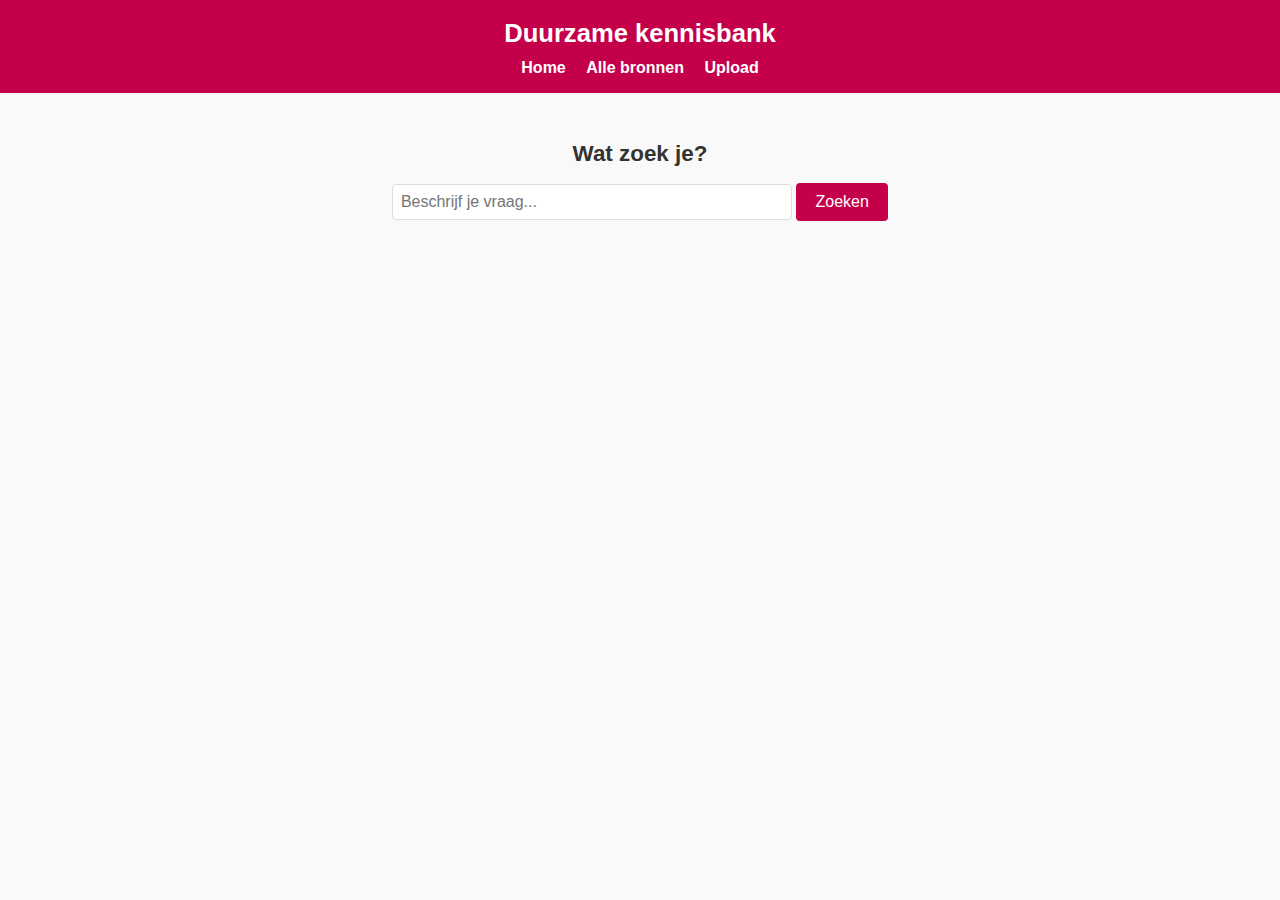
<file: index.html>
<!DOCTYPE html>
<html lang="nl">
  <head>
    <meta charset="UTF-8" />
    <meta name="viewport" content="width=device-width, initial-scale=1.0" />
    <title>Duurzame kennisbank</title>
    <link rel="stylesheet" href="/static/style.css" />
  </head>
  <body>
    <header class="site-header">
      <div class="container">
        <h1 class="logo">Duurzame kennisbank</h1>
        <nav class="nav-links">
          <a href="/">Home</a>
          <a href="/resources">Alle bronnen</a>
          <a href="/upload">Upload</a>
        </nav>
      </div>
    </header>
    <main class="container">
      <section id="search-section" class="search-section">
        <h2>Wat zoek je?</h2>
        <input
          type="text"
          id="search-input"
          class="search-input"
          placeholder="Beschrijf je vraag..."
        />
        <button id="search-button" class="primary-btn">Zoeken</button>
        <div id="type-select" class="type-select hidden">
          <p>Kies een type bron:</p>
          <div class="type-buttons">
            <button class="type-btn" data-type="">Alle</button>
            <button class="type-btn" data-type="artikel">Artikel / Boek</button>
            <button class="type-btn" data-type="podcast">Podcast</button>
            <button class="type-btn" data-type="video">Video</button>
            <button class="type-btn" data-type="lesmateriaal">Lesmateriaal</button>
            <button class="type-btn" data-type="contact">Contact</button>
          </div>
        </div>
        <div id="search-results" class="results"></div>
      </section>
    </main>
    <script src="/static/script.js"></script>
  </body>
</html>
</file>
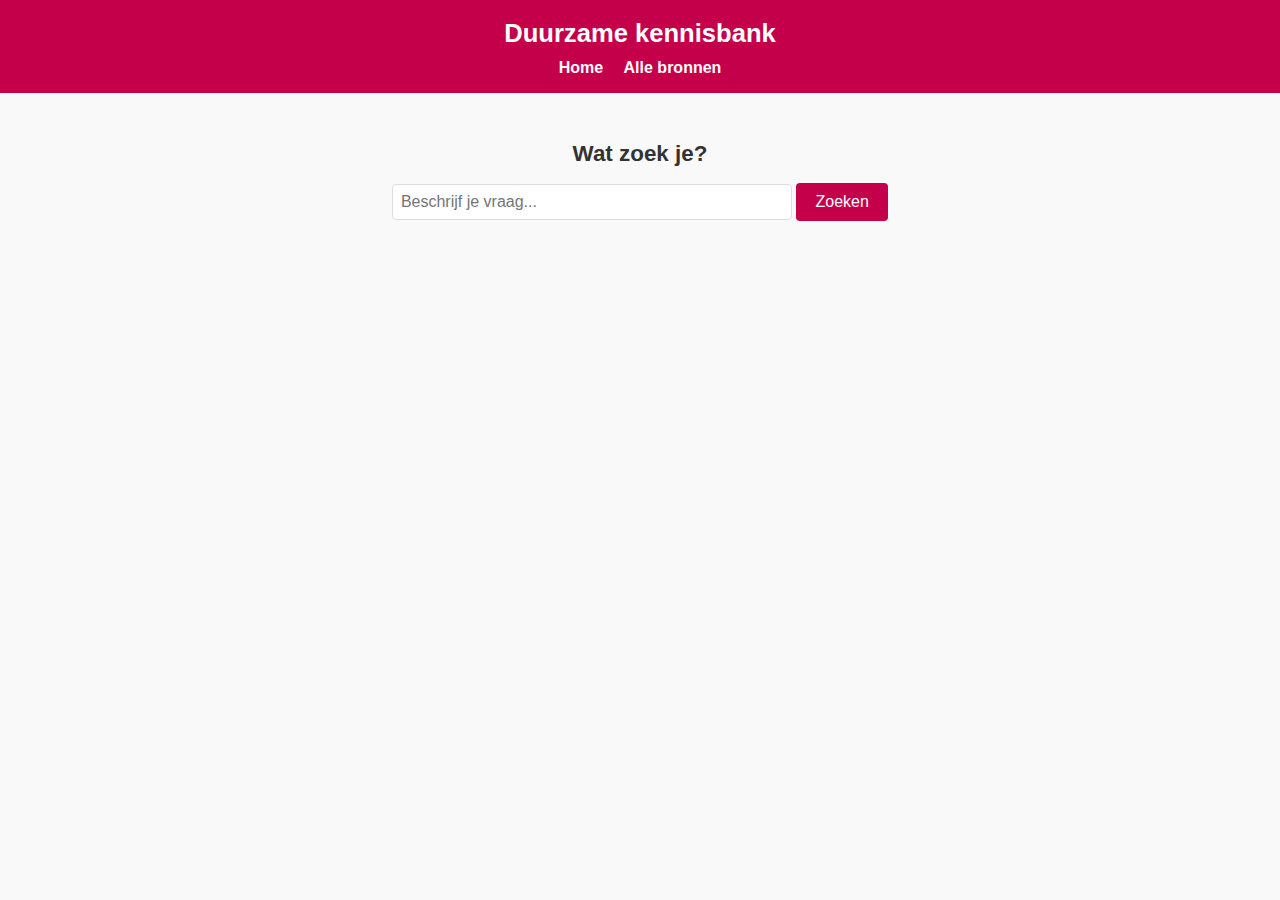
<file: docs/index.html>
<!DOCTYPE html>
<html lang="nl">
  <head>
    <meta charset="UTF-8" />
    <meta name="viewport" content="width=device-width, initial-scale=1.0" />
    <title>Duurzame kennisbank</title>
    <link rel="stylesheet" href="style.css" />
  </head>
  <body>
    <header class="site-header">
      <div class="container">
        <h1 class="logo">Duurzame kennisbank</h1>
        <nav class="nav-links">
          <a href="index.html">Home</a>
          <a href="resources.html">Alle bronnen</a>
        </nav>
      </div>
    </header>
    <main class="container">
      <section id="search-section" class="search-section">
        <h2>Wat zoek je?</h2>
        <input type="text" id="search-input" class="search-input" placeholder="Beschrijf je vraag..." />
        <button id="search-button" class="primary-btn">Zoeken</button>
        <div id="type-select" class="type-select hidden">
          <p>Kies een type bron:</p>
          <div class="type-buttons">
            <button class="type-btn" data-type="">Alle</button>
            <button class="type-btn" data-type="artikel">Artikel / Boek</button>
            <button class="type-btn" data-type="podcast">Podcast</button>
            <button class="type-btn" data-type="video">Video</button>
            <button class="type-btn" data-type="lesmateriaal">Lesmateriaal</button>
            <button class="type-btn" data-type="contact">Contact</button>
          </div>
        </div>
        <div id="search-results" class="results"></div>
      </section>
    </main>
    <script src="script.js"></script>
  </body>
</html>
</file>
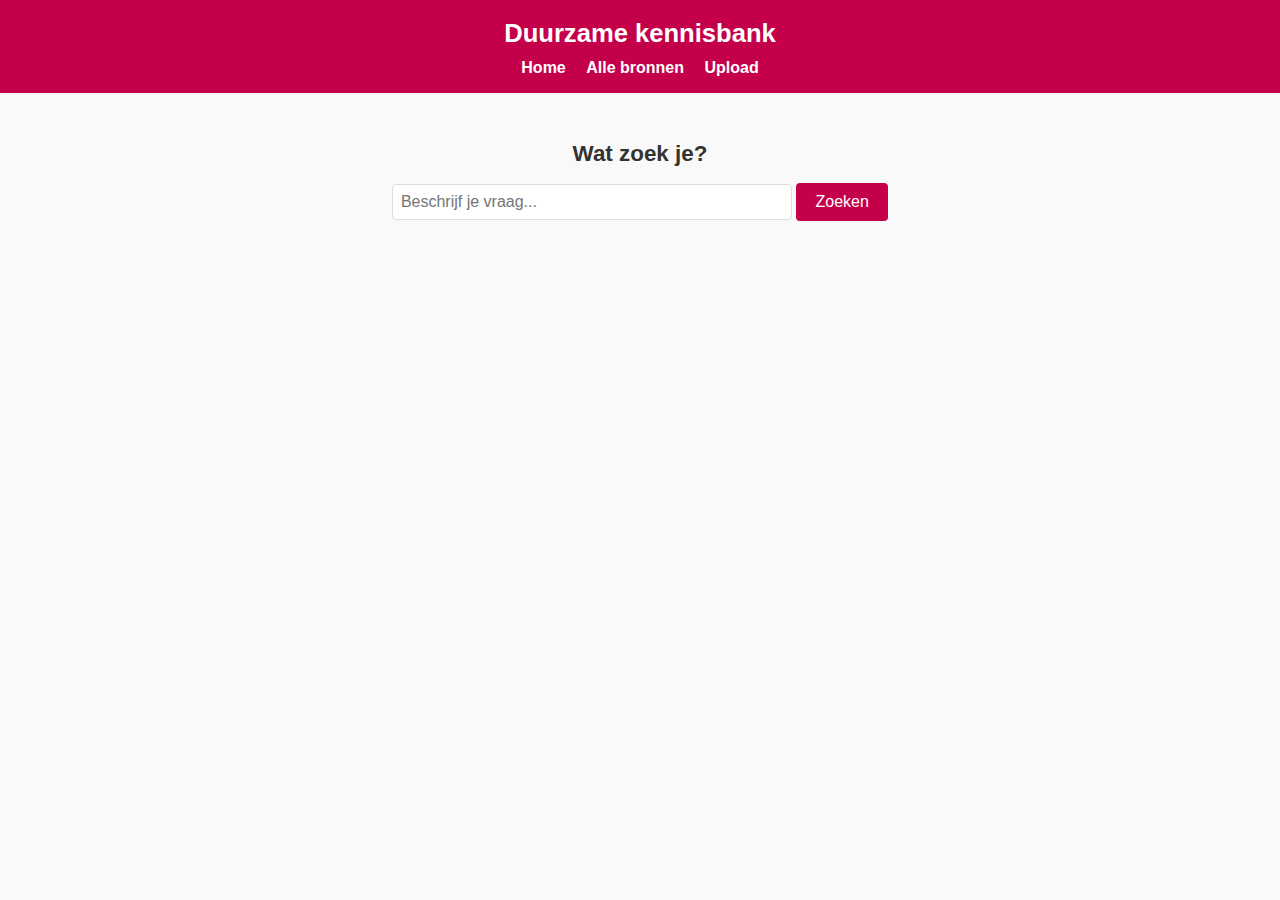
<file: templates/index.html>
<!DOCTYPE html>
<html lang="nl">
  <head>
    <meta charset="UTF-8" />
    <meta name="viewport" content="width=device-width, initial-scale=1.0" />
    <title>Duurzame kennisbank</title>
    <link rel="stylesheet" href="/static/style.css" />
  </head>
  <body>
    <header class="site-header">
      <div class="container">
        <h1 class="logo">Duurzame kennisbank</h1>
        <nav class="nav-links">
          <a href="/">Home</a>
          <a href="/resources">Alle bronnen</a>
          <a href="/upload">Upload</a>
        </nav>
      </div>
    </header>
    <main class="container">
      <section id="search-section" class="search-section">
        <h2>Wat zoek je?</h2>
        <input
          type="text"
          id="search-input"
          class="search-input"
          placeholder="Beschrijf je vraag..."
        />
        <button id="search-button" class="primary-btn">Zoeken</button>
        <div id="type-select" class="type-select hidden">
          <p>Kies een type bron:</p>
          <div class="type-buttons">
            <button class="type-btn" data-type="">Alle</button>
            <button class="type-btn" data-type="artikel">Artikel / Boek</button>
            <button class="type-btn" data-type="podcast">Podcast</button>
            <button class="type-btn" data-type="video">Video</button>
            <button class="type-btn" data-type="lesmateriaal">Lesmateriaal</button>
            <button class="type-btn" data-type="contact">Contact</button>
          </div>
        </div>
        <div id="search-results" class="results"></div>
      </section>
    </main>
    <script src="/static/script.js"></script>
  </body>
</html>
</file>
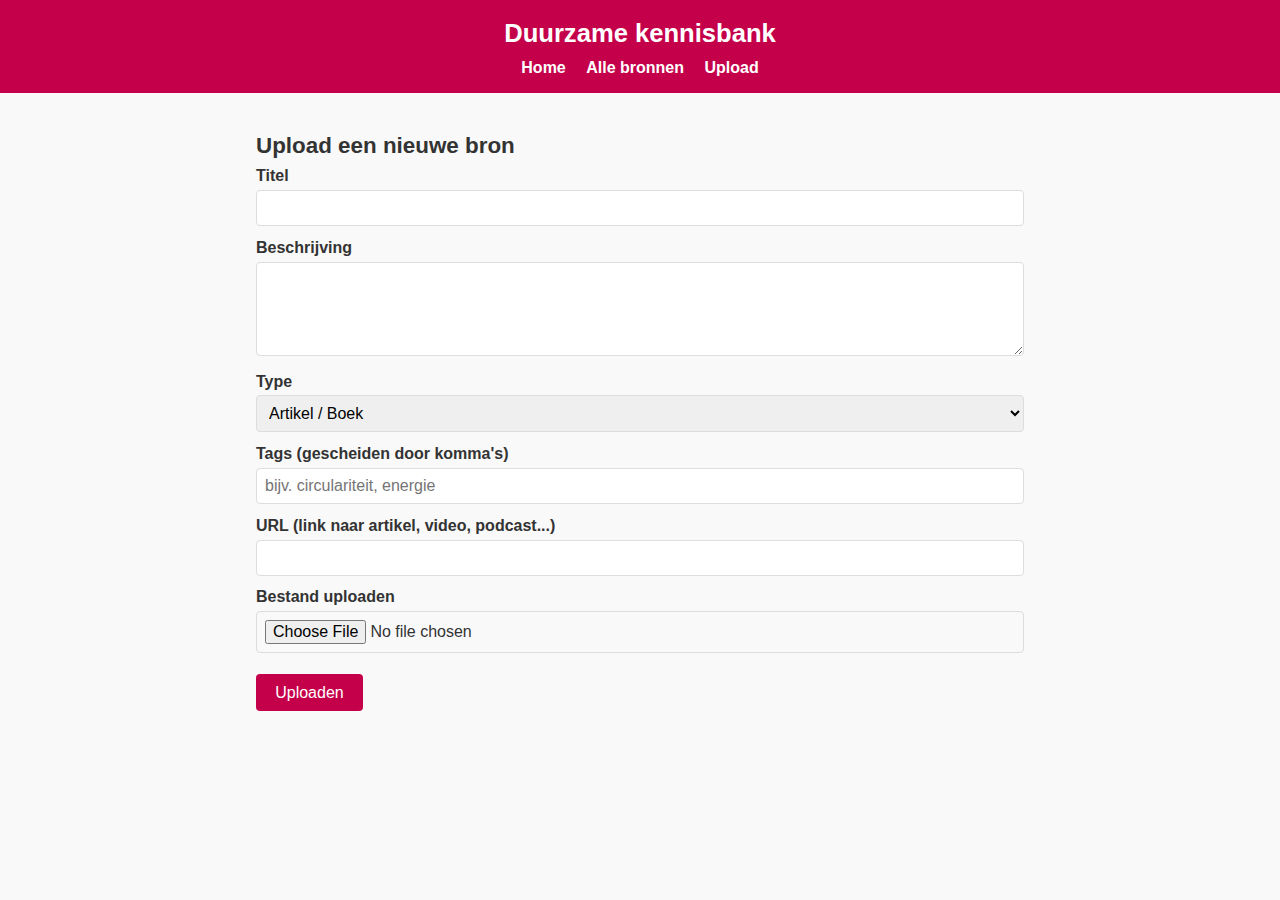
<file: upload.html>
<!DOCTYPE html>
<html lang="nl">
  <head>
    <meta charset="UTF-8" />
    <meta name="viewport" content="width=device-width, initial-scale=1.0" />
    <title>Upload bron - Duurzame kennisbank</title>
    <link rel="stylesheet" href="/static/style.css" />
  </head>
  <body>
    <header class="site-header">
      <div class="container">
        <h1 class="logo">Duurzame kennisbank</h1>
        <nav class="nav-links">
          <a href="/">Home</a>
          <a href="/resources">Alle bronnen</a>
          <a href="/upload">Upload</a>
        </nav>
      </div>
    </header>
    <main class="container">
      <h2>Upload een nieuwe bron</h2>
      <form id="upload-form" class="upload-form">
        <label>
          Titel
          <input type="text" name="title" required />
        </label>
        <label>
          Beschrijving
          <textarea name="description" rows="4"></textarea>
        </label>
        <label>
          Type
          <select name="type" required>
            <option value="artikel">Artikel / Boek</option>
            <option value="podcast">Podcast</option>
            <option value="video">Video</option>
            <option value="lesmateriaal">Lesmateriaal</option>
            <option value="contact">Contact</option>
          </select>
        </label>
        <label>
          Tags (gescheiden door komma's)
          <input type="text" name="tags" placeholder="bijv. circulariteit, energie" />
        </label>
        <label>
          URL (link naar artikel, video, podcast...)
          <input type="url" name="url" />
        </label>
        <label>
          Bestand uploaden
          <input type="file" name="file" />
        </label>
        <button type="submit" class="primary-btn">Uploaden</button>
      </form>
      <div id="upload-message" class="message"></div>
    </main>
    <script src="/static/script.js"></script>
  </body>
</html>
</file>
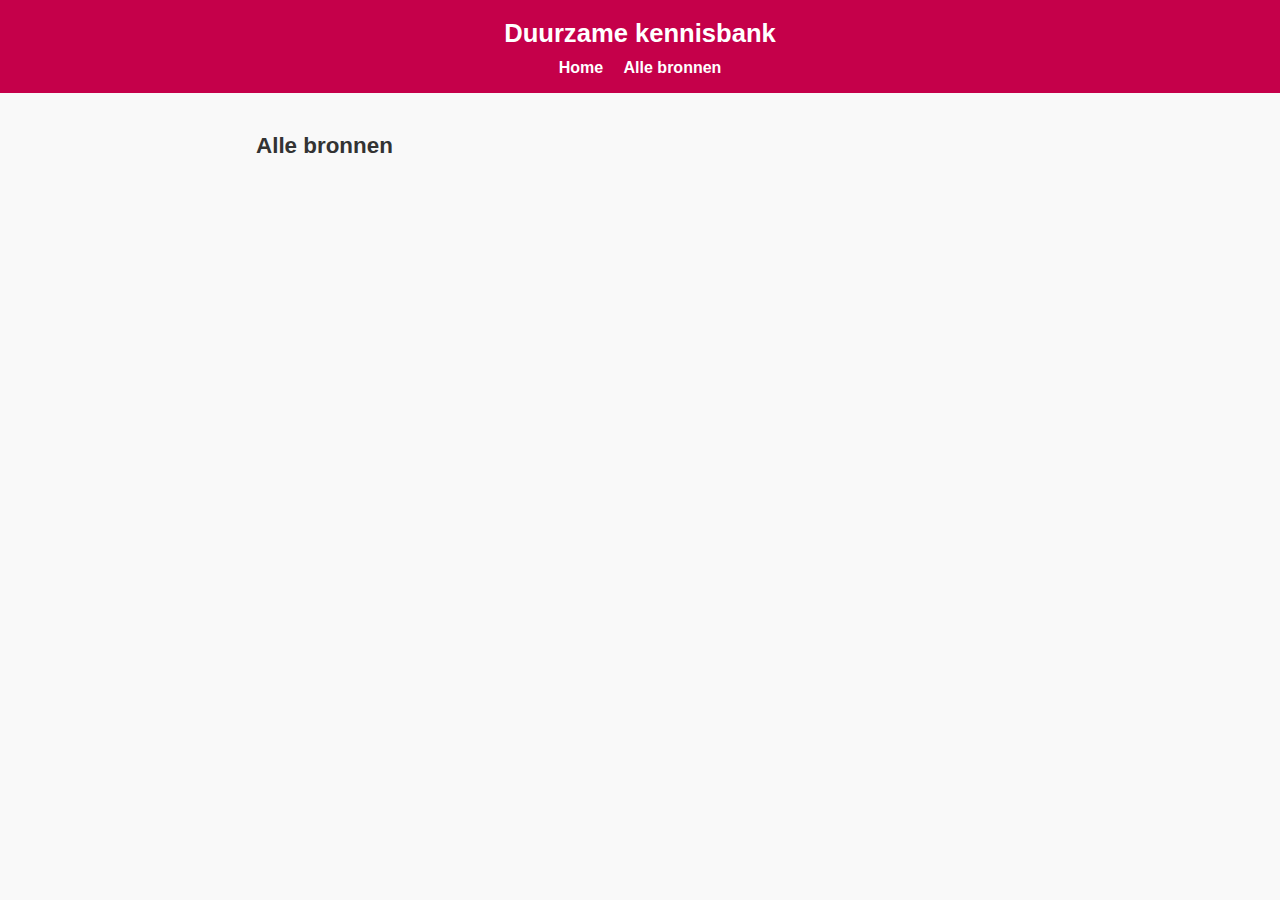
<file: docs/resources.html>
<!DOCTYPE html>
<html lang="nl">
  <head>
    <meta charset="UTF-8" />
    <meta name="viewport" content="width=device-width, initial-scale=1.0" />
    <title>Alle bronnen - Duurzame kennisbank</title>
    <link rel="stylesheet" href="style.css" />
  </head>
  <body>
    <header class="site-header">
      <div class="container">
        <h1 class="logo">Duurzame kennisbank</h1>
        <nav class="nav-links">
          <a href="index.html">Home</a>
          <a href="resources.html">Alle bronnen</a>
        </nav>
      </div>
    </header>
    <main class="container">
      <h2>Alle bronnen</h2>
      <div id="tag-filter" class="tag-filter"></div>
      <div id="resource-list" class="results"></div>
    </main>
    <script src="script.js"></script>
  </body>
</html>
</file>
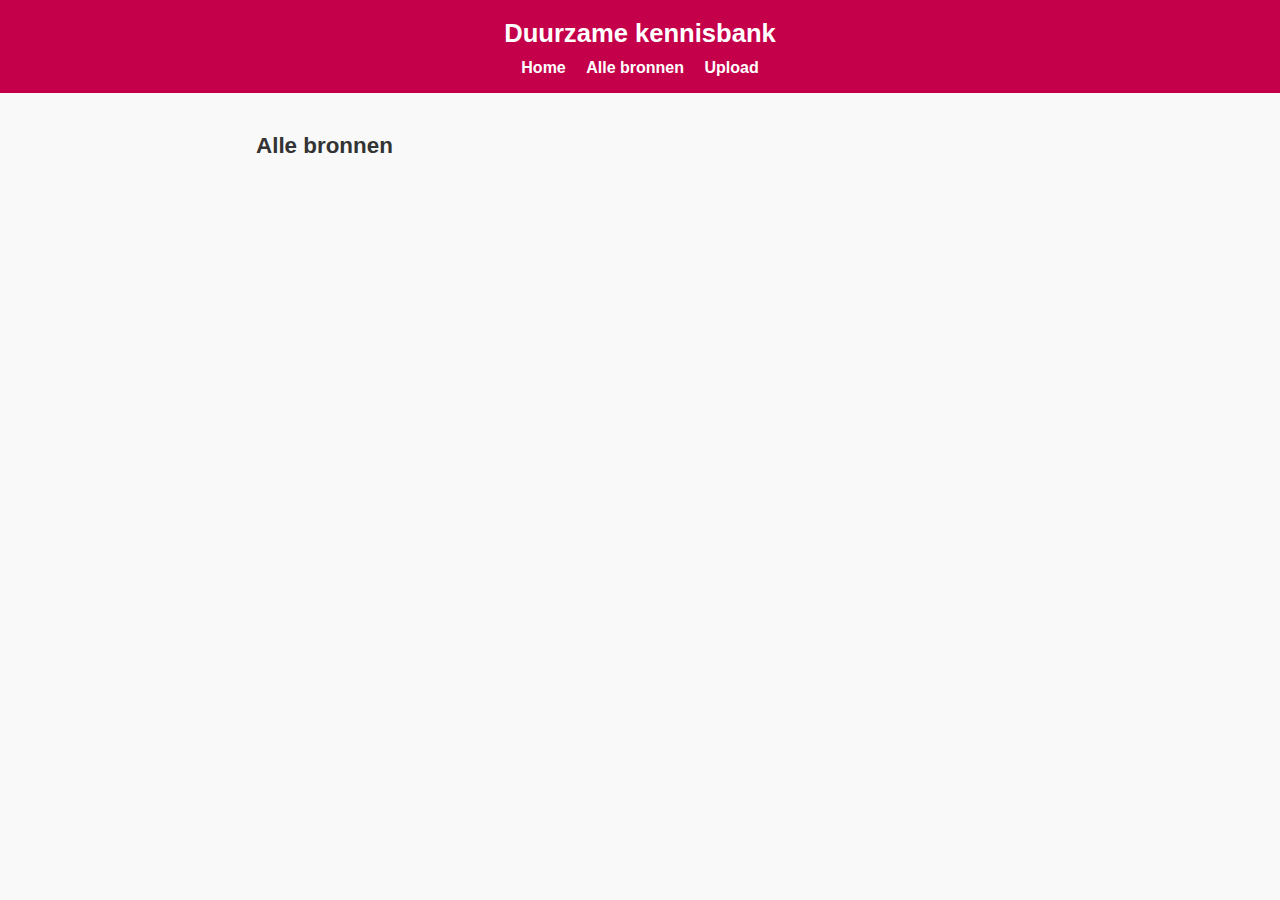
<file: templates/resources.html>
<!DOCTYPE html>
<html lang="nl">
  <head>
    <meta charset="UTF-8" />
    <meta name="viewport" content="width=device-width, initial-scale=1.0" />
    <title>Alle bronnen - Duurzame kennisbank</title>
    <link rel="stylesheet" href="/static/style.css" />
  </head>
  <body>
    <header class="site-header">
      <div class="container">
        <h1 class="logo">Duurzame kennisbank</h1>
        <nav class="nav-links">
          <a href="/">Home</a>
          <a href="/resources">Alle bronnen</a>
          <a href="/upload">Upload</a>
        </nav>
      </div>
    </header>
    <main class="container">
      <h2>Alle bronnen</h2>
      <div id="tag-filter" class="tag-filter"></div>
      <div id="resource-list" class="results"></div>
    </main>
    <script src="/static/script.js"></script>
  </body>
</html>
</file>
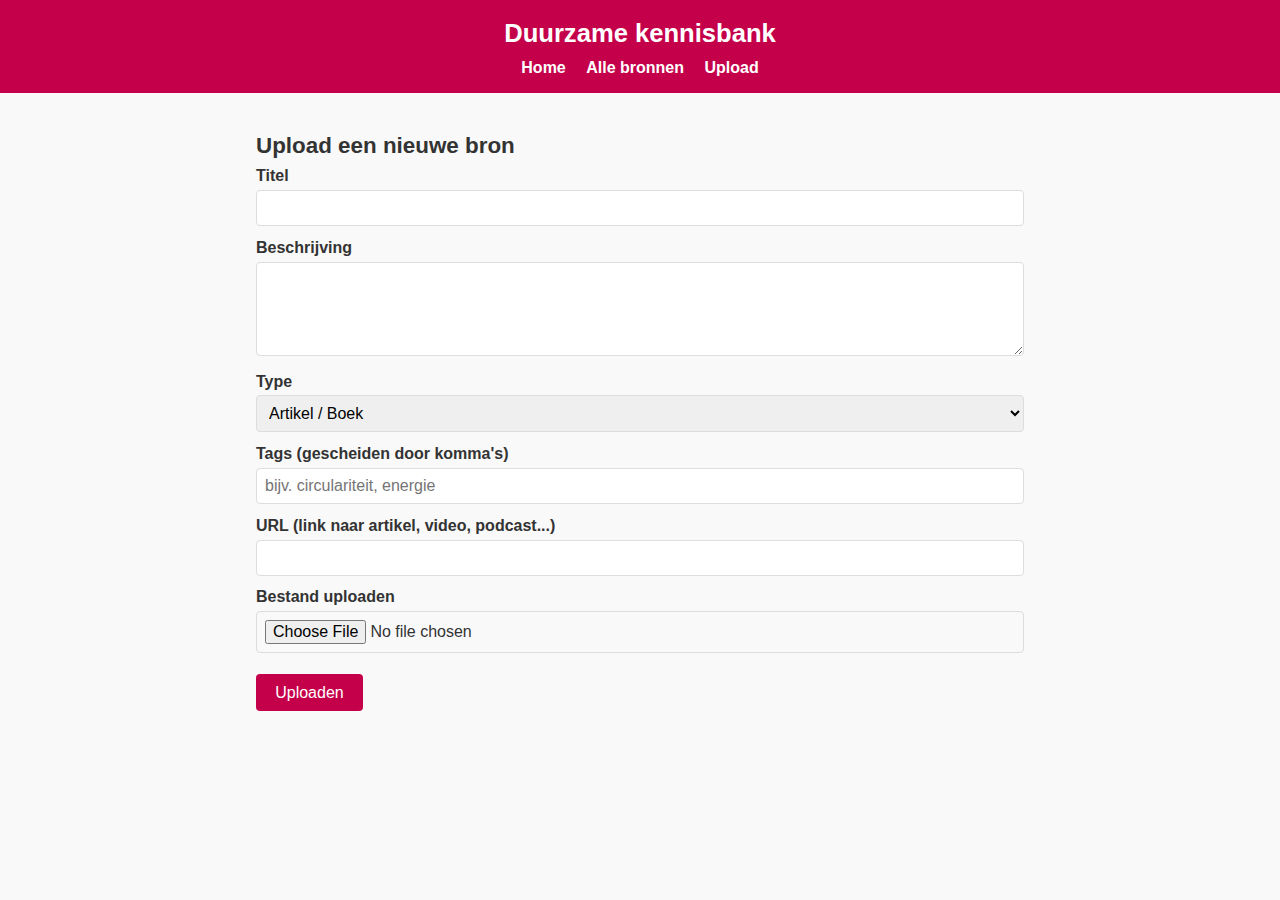
<file: templates/upload.html>
<!DOCTYPE html>
<html lang="nl">
  <head>
    <meta charset="UTF-8" />
    <meta name="viewport" content="width=device-width, initial-scale=1.0" />
    <title>Upload bron - Duurzame kennisbank</title>
    <link rel="stylesheet" href="/static/style.css" />
  </head>
  <body>
    <header class="site-header">
      <div class="container">
        <h1 class="logo">Duurzame kennisbank</h1>
        <nav class="nav-links">
          <a href="/">Home</a>
          <a href="/resources">Alle bronnen</a>
          <a href="/upload">Upload</a>
        </nav>
      </div>
    </header>
    <main class="container">
      <h2>Upload een nieuwe bron</h2>
      <form id="upload-form" class="upload-form">
        <label>
          Titel
          <input type="text" name="title" required />
        </label>
        <label>
          Beschrijving
          <textarea name="description" rows="4"></textarea>
        </label>
        <label>
          Type
          <select name="type" required>
            <option value="artikel">Artikel / Boek</option>
            <option value="podcast">Podcast</option>
            <option value="video">Video</option>
            <option value="lesmateriaal">Lesmateriaal</option>
            <option value="contact">Contact</option>
          </select>
        </label>
        <label>
          Tags (gescheiden door komma's)
          <input type="text" name="tags" placeholder="bijv. circulariteit, energie" />
        </label>
        <label>
          URL (link naar artikel, video, podcast...)
          <input type="url" name="url" />
        </label>
        <label>
          Bestand uploaden
          <input type="file" name="file" />
        </label>
        <button type="submit" class="primary-btn">Uploaden</button>
      </form>
      <div id="upload-message" class="message"></div>
    </main>
    <script src="/static/script.js"></script>
  </body>
</html>
</file>
<file: static/style.css>
/*
 * Baseline styles for the Duurzame Kennisbank interface.
 *
 * We define a few CSS custom properties at the root level to make it easy
 * to adjust colours across the application. The chosen palette loosely
 * reflects HAN's branding with a bold primary colour and subtle hover
 * variations.
 */

:root {
  --primary-color: #c5004a;
  --primary-hover-color: #a0003a;
  --bg-color: #f9f9f9;
  --text-color: #333;
  --border-color: #ddd;
}

* {
  box-sizing: border-box;
}

body {
  margin: 0;
  font-family: Arial, sans-serif;
  background: var(--bg-color);
  color: var(--text-color);
  min-height: 100vh;
}

/* Header styling */
.site-header {
  background: var(--primary-color);
  color: #fff;
}
.site-header .container {
  display: flex;
  flex-direction: column;
  align-items: center;
  padding: 1rem;
}
.logo {
  margin: 0.2rem 0;
  font-size: 1.6rem;
  font-weight: bold;
}
.nav-links {
  margin-top: 0.5rem;
}
.nav-links a {
  color: #fff;
  margin: 0 0.5rem;
  text-decoration: none;
  font-weight: bold;
}
.nav-links a:hover {
  text-decoration: underline;
}

/* General layout */
.container {
  max-width: 800px;
  margin: 0 auto;
  padding: 1rem;
}

h2 {
  margin-top: 1.5rem;
  margin-bottom: 0.5rem;
  font-size: 1.4rem;
}

/* Forms */
form label {
  display: block;
  margin-bottom: 0.8rem;
  font-weight: bold;
}
form input[type="text"],
form input[type="url"],
form input[type="file"],
form textarea,
form select {
  width: 100%;
  padding: 0.5rem;
  margin-top: 0.3rem;
  border: 1px solid var(--border-color);
  border-radius: 4px;
  font-size: 1rem;
}
form textarea {
  resize: vertical;
}
.primary-btn {
  background: var(--primary-color);
  color: #fff;
  border: none;
  padding: 0.6rem 1.2rem;
  font-size: 1rem;
  border-radius: 4px;
  cursor: pointer;
  margin-top: 0.5rem;
}
.primary-btn:hover {
  background: var(--primary-hover-color);
}

/* Search section */
.search-section {
  text-align: center;
  margin-top: 2rem;
}
.search-input {
  width: 100%;
  max-width: 400px;
  padding: 0.5rem;
  font-size: 1rem;
  border: 1px solid var(--border-color);
  border-radius: 4px;
  margin-bottom: 0.5rem;
}
.type-select {
  margin-top: 1rem;
}
.type-buttons {
  display: flex;
  flex-wrap: wrap;
  justify-content: center;
  gap: 0.4rem;
  margin-top: 0.5rem;
}
.type-btn {
  background: var(--primary-color);
  color: #fff;
  border: none;
  padding: 0.4rem 0.8rem;
  font-size: 0.9rem;
  border-radius: 4px;
  cursor: pointer;
}
.type-btn:hover {
  background: var(--primary-hover-color);
}
.hidden {
  display: none;
}

/* Results list */
.results {
  margin-top: 1.5rem;
}
.resource {
  padding: 0.8rem 0;
  border-bottom: 1px solid var(--border-color);
}
.resource:last-child {
  border-bottom: none;
}
.resource h3 {
  margin: 0 0 0.2rem 0;
  font-size: 1.1rem;
}
.resource p {
  margin: 0 0 0.5rem 0;
  font-size: 0.9rem;
  line-height: 1.4;
}
.resource a {
  color: var(--primary-color);
  text-decoration: none;
}
.resource a:hover {
  text-decoration: underline;
}

/* Tag filter on resources page */
.tag-filter {
  margin-top: 1rem;
  margin-bottom: 1rem;
}
.tag-filter button {
  background: var(--primary-color);
  color: #fff;
  border: none;
  border-radius: 4px;
  padding: 0.3rem 0.6rem;
  margin: 0.2rem;
  font-size: 0.8rem;
  cursor: pointer;
}
.tag-filter button.active {
  background: var(--primary-hover-color);
}
</file>
<file: docs/style.css>
/*
     * Baseline styles for the Duurzame Kennisbank interface.
     *
     * We define a few CSS custom properties at the root level to make it easy
     * to adjust colours across the application. The chosen palette loosely
     * reflects HAN's branding with a bold primary colour and subtle hover
     * variations.
     */

    :root {
      --primary-color: #c5004a;
      --primary-hover-color: #a0003a;
      --bg-color: #f9f9f9;
      --text-color: #333;
      --border-color: #ddd;
    }

    * {
      box-sizing: border-box;
    }

    body {
      margin: 0;
      font-family: Arial, sans-serif;
      background: var(--bg-color);
      color: var(--text-color);
      min-height: 100vh;
    }

    /* Header styling */
    .site-header {
      background: var(--primary-color);
      color: #fff;
    }
    .site-header .container {
      display: flex;
      flex-direction: column;
      align-items: center;
      padding: 1rem;
    }
    .logo {
      margin: 0.2rem 0;
      font-size: 1.6rem;
      font-weight: bold;
    }
    .nav-links {
      margin-top: 0.5rem;
    }
    .nav-links a {
      color: #fff;
      margin: 0 0.5rem;
      text-decoration: none;
      font-weight: bold;
    }
    .nav-links a:hover {
      text-decoration: underline;
    }

    /* General layout */
    .container {
      max-width: 800px;
      margin: 0 auto;
      padding: 1rem;
    }

    h2 {
      margin-top: 1.5rem;
      margin-bottom: 0.5rem;
      font-size: 1.4rem;
    }

    /* Forms */
    form label {
      display: block;
      margin-bottom: 0.8rem;
      font-weight: bold;
    }
    form input[type="text"],
    form input[type="url"],
    form input[type="file"],
    form textarea,
    form select {
      width: 100%;
      padding: 0.5rem;
      margin-top: 0.3rem;
      border: 1px solid var(--border-color);
      border-radius: 4px;
      font-size: 1rem;
    }
    form textarea {
      resize: vertical;
    }
    .primary-btn {
      background: var(--primary-color);
      color: #fff;
      border: none;
      padding: 0.6rem 1.2rem;
      font-size: 1rem;
      border-radius: 4px;
      cursor: pointer;
      margin-top: 0.5rem;
    }
    .primary-btn:hover {
      background: var(--primary-hover-color);
    }

    /* Search section */
    .search-section {
      text-align: center;
      margin-top: 2rem;
    }
    .search-input {
      width: 100%;
      max-width: 400px;
      padding: 0.5rem;
      font-size: 1rem;
      border: 1px solid var(--border-color);
      border-radius: 4px;
      margin-bottom: 0.5rem;
    }
    .type-select {
      margin-top: 1rem;
    }
    .type-buttons {
      display: flex;
      flex-wrap: wrap;
      justify-content: center;
      gap: 0.4rem;
      margin-top: 0.5rem;
    }
    .type-btn {
      background: var(--primary-color);
      color: #fff;
      border: none;
      padding: 0.4rem 0.8rem;
      font-size: 0.9rem;
      border-radius: 4px;
      cursor: pointer;
    }
    .type-btn:hover {
      background: var(--primary-hover-color);
    }
    .hidden {
      display: none;
    }

    /* Results list */
    .results {
      margin-top: 1.5rem;
    }
    .resource {
      padding: 0.8rem 0;
      border-bottom: 1px solid var(--border-color);
    }
    .resource:last-child {
      border-bottom: none;
    }
    .resource h3 {
      margin: 0 0 0.2rem 0;
      font-size: 1.1rem;
    }
    .resource p {
      margin: 0 0 0.5rem 0;
      font-size: 0.9rem;
      line-height: 1.4;
    }
    .resource a {
      color: var(--primary-color);
      text-decoration: none;
    }
    .resource a:hover {
      text-decoration: underline;
    }

    /* Tag filter on resources page */
    .tag-filter {
      margin-top: 1rem;
      margin-bottom: 1rem;
    }
    .tag-filter button {
      background: var(--primary-color);
      color: #fff;
      border: none;
      border-radius: 4px;
      padding: 0.3rem 0.6rem;
      margin: 0.2rem;
      font-size: 0.8rem;
      cursor: pointer;
    }
    .tag-filter button.active {
      background: var(--primary-hover-color);
    }
</file>
